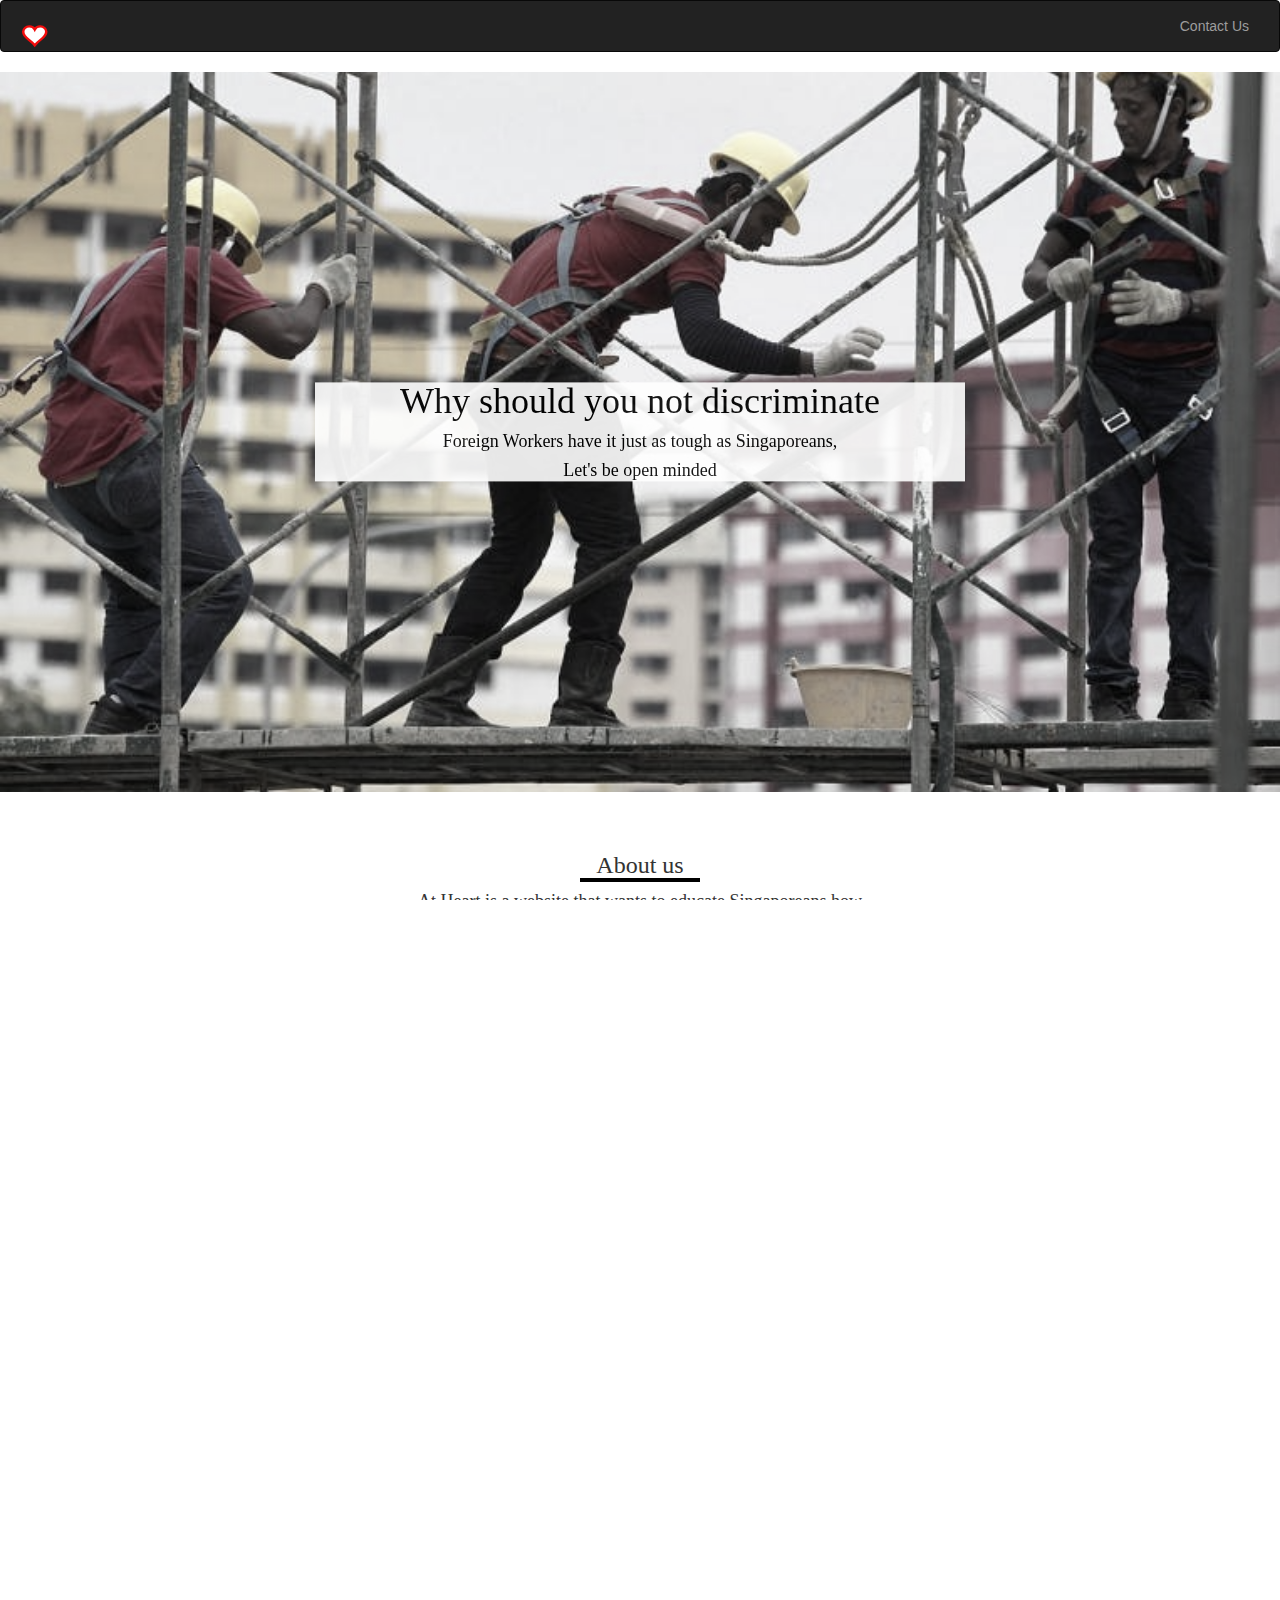
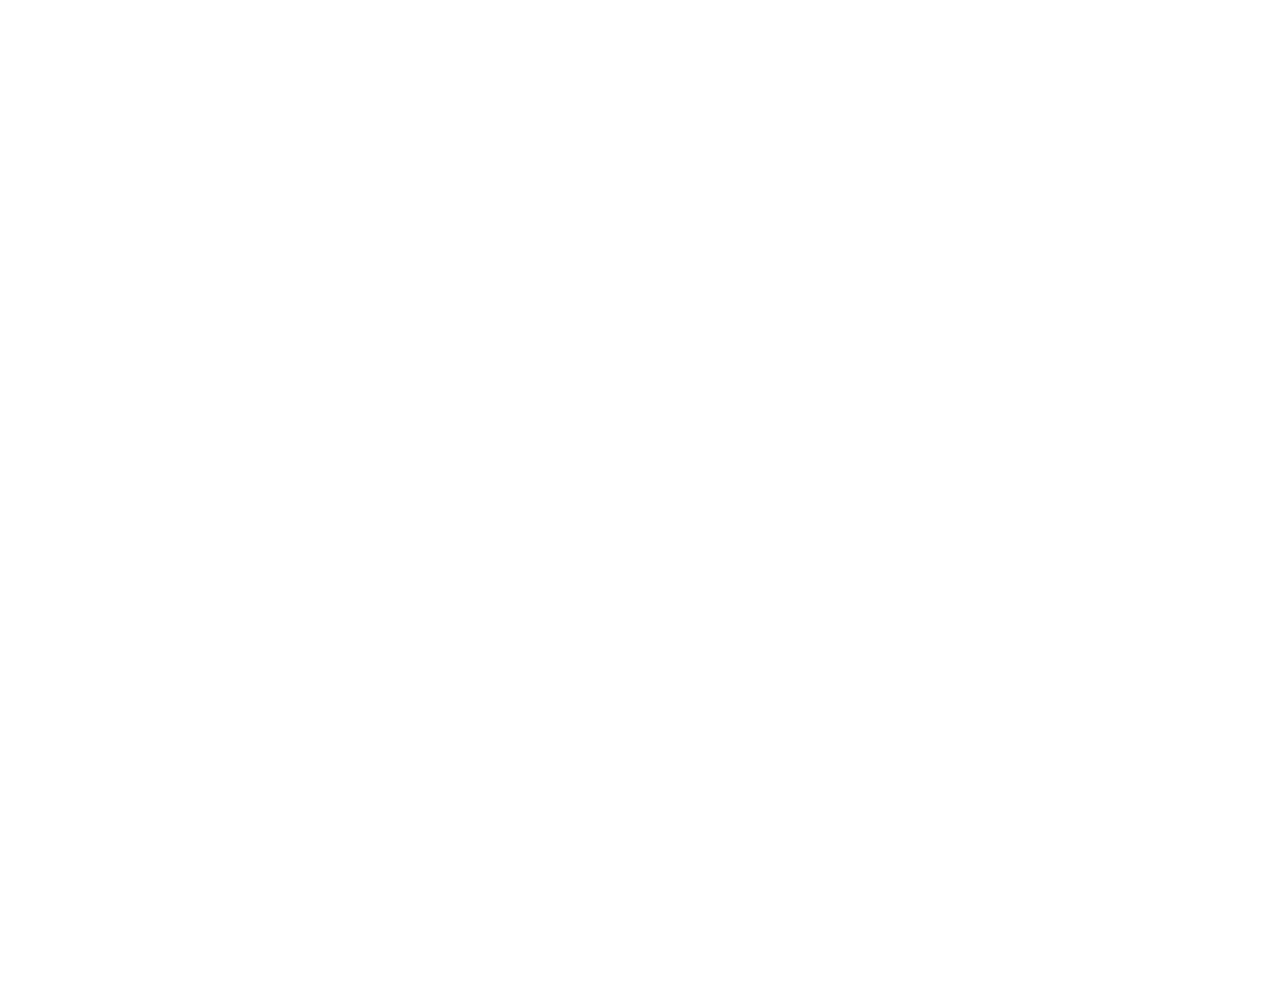
<file: website.html>
<html>

<head>
    <!-- <link rel="icon" type="image/png" href="singapore.png" sizes="16x16" /> -->
    <title>At Heart</title>

    <link rel="stylesheet" href="https://cdnjs.cloudflare.com/ajax/libs/twitter-bootstrap/3.3.7/css/bootstrap.min.css" />
    <link rel="stylesheet" href="https://cdnjs.cloudflare.com/ajax/libs/font-awesome/4.7.0/css/font-awesome.min.css" integrity="sha256-eZrrJcwDc/3uDhsdt61sL2oOBY362qM3lon1gyExkL0="
        crossorigin="anonymous" />
    <!-- <link rel="stylesheet" href="https://owlcarousel2.github.io/OwlCarousel2/demos/basic.html"> -->
    <link rel="stylesheet" href="https://cdnjs.cloudflare.com/ajax/libs/animate.css/3.5.2/animate.min.css" />
    <link rel="stylesheet" href="https://cdnjs.cloudflare.com/ajax/libs/OwlCarousel2/2.2.1/assets/owl.carousel.min.css" />
    <link rel="stylesheet" href="https://cdnjs.cloudflare.com/ajax/libs/OwlCarousel2/2.2.1/assets/owl.theme.default.min.css"
    />
    <link rel="stylesheet" href="style.css">

</head>

<body>
    <nav class="navbar navbar-inverse" id="top">
        <div class="container-fluid ">
            <!-- Brand and toggle get grouped for better mobile display -->
            <div class="navbar-header">
                <button type="button" class="navbar-toggle collapsed " data-toggle="collapse" data-target="#bs-example-navbar-collapse-1"
                    aria-expanded="false">
                    <span class="sr-only">Toggle navigation</span>
                    <span class="icon-bar"></span>
                    <span class="icon-bar"></span>
                    <span class="icon-bar"></span>
                </button>
                <a class="navbar-brand" href="#">
                    <img src="images/heart.svg" width=40 height=50/> </a>
            </div>

            <!-- Collect the nav links, forms, and other content for toggling -->
            <div class="collapse navbar-collapse" id="bs-example-navbar-collapse-1">
                <ul class="nav navbar-nav navbar-right">
                    <li>
                        <a href="#contact us">Contact Us</a>
                    </li>

                </ul>

            </div>
            <!-- /.navbar-collapse -->
        </div>
        <!-- /.container-fluid -->
    </nav>
    <header>

    </header>
    <div class="hero-image ">
        <div class="hero-text">
            <div class="transbox">
                <h1 style="font-family:segoe print;">Why should you not discriminate</h1>
                <h4 style="font-family:segoe script;"> Foreign Workers have it just as tough as Singaporeans, </h4>
                <h4 style="font-family:segoe script;"> Let's be open minded </h4>
            </div>
        </div>
    </div>
    <br/>


    <br/>
    <div >
        <center  class="wow bounceInUp" >
                <h3 style="font-family:'segoe script';" class="border"> About us </h3>
            <h4  style="font-family:Comic Sans MS;">At Heart is a website that wants to educate Singaporeans how </h4>
            <h4 style="font-family:Comic Sans MS;"> foreign workers go about in their lives when they mirgate to</h4>
            <h4  style="font-family:Comic Sans MS;"> Singapore and what they face when they move into this new foreign land.</h4>
        </center>
    </div>
    <br/>
    <br/>



    <!-- <div class="container "> -->

    <div class="row colourpart2" style="padding:20px" >
        <div>
            <center>
                <h3 style="font-family:segoe script;" class="border4">Video</h3>
            </center>
        </div>
        <div class="col-md-5" style="margin-top:100px;">


            <h4 style="font-family:Comic Sans MS; margin-left:50px" class="vcenter">
                This video shows us how migrant workers react when mean comments written by Singaporeans are read out to them. Foreign Workers
                are trying to adapt to the new environment and cultures, we should help them instead of criticizing them
                for being different.
            </h4>
        </div>
        <div class="col-md-5 col-md-offset-1" style="text-align:left">
            <iframe width="560" height="315" src="https://www.youtube.com/embed/YQvsg8SL5Qg" frameborder="0" gesture="media" allow="encrypted-media"
                allowfullscreen></iframe>
        </div>
    </div>
    <!-- </div> -->


    <div class="container">
        <br/>
        <br/>



        <div class="row no-gutters">
            <div class="col-12 col-sm-6 col-md-6">
                <img src="images/graph.jpg" width=550 height=450 />
            </div>


            <div class="col-md-5 col-md-offset-1" style="height:50%">
                <center>
                    <h3 style="font-family:segoe script;" class="border5">Stats</h3>
                    <div class="animated zoomIn">
                        <h4 style="font-family:Comic Sans MS;" class="vcenter">The graph shows the amount Foreign Workers earn and the amount they have to pay as levy. Not much
                            is earned as there are other factors to consider such as having to buy thier daily and essential
                            needs, sending money back to their families back so they can survive. Foreign workers work hard
                            to earn what they can to be able to support themselves and their families.
                        </h4>
                    </div>
                </center>
            </div>
        </div>

    </div>




    <section class="colourpart">
        <h4>
            <b>
                <center>
                    <h3 style="font-family:segoe script;" class="border2">
                        Stories About Foreign Workers </h3>
                </center>

                <center>
                    <p>Click on the pictures to view the article</p>
                </center>
            </b>
        </h4>

        <div class="owl-carousel owl-theme">
            <div class="item">
                <h4>
                    <a href="http://www.channelnewsasia.com/news/singapore/foreign-workers-hailed-for-moving-car-stuck-on-stairs-at-9239198"
                        target="blank">
                        <img src="images/1 car.jpg" width=40 height=300/>
                    </a>
                    <h5 style="font-family:Comic Sans MS;">
                        <center>
                            <p>Foreign Workers helps move a car stuck a Waterway Point</p>
                        </center>
                    </h5>
                </h4>
            </div>
            <div class="item">
                <h4>
                    <a href="http://www.asiaone.com/singapore/spore-kids-bring-cheer-foreign-workers-games-food-and-gifts" target="blank">
                        <img src="images/2  games.jpg" width=40 height=300/>
                    </a>
                    <h5 style="font-family:Comic Sans MS;">
                        <center>
                            <p>Foreign Workers and Locals come together and bond over games</p>
                        </center>
                    </h5>
                </h4>
            </div>
            <div class="item">
                <h4>
                    <a href="https://www.travelfish.org/orientation_detail/singapore/central_region/central_area/downtown_singapore/191" target="blank">
                        <img src="images/3 clean.jpg" width=40 height=300/>
                    </a>
                    <h5 style="font-family:Comic Sans MS;">
                        <center>
                            <p>Helping Singapore's transient workers</p>
                        </center>
                    </h5>
                </h4>
            </div>
            <div class="item">
                <h4>
                    <a href="https://www.allsingaporestuff.com/article/soldiers-didnt-give-seat-put-shame-foreign-worker" target="blank">
                        <img src="images/4 train.jpg" width=40 height=300/>
                    </a>
                    <h5 style="font-family:Comic Sans MS;">
                        <center>
                            <p> Soldiers didnt give up seat, put to shame by Foreign Worker </p>
                        </center>
                    </h5>
                </h4>
            </div>
            <div class="item">
                <h4>
                    <a href="http://www.asiaone.com/singapore/why-migrant-workers-cant-make-sporean-friends?nopaging=1" target="blank">
                        <img src="images/5 friends.jpg" width=40 height=300/>
                    </a>
                    <h5 style="font-family:Comic Sans MS;">
                        <center>
                            <p> Why migrant workers can't make S'porean friends</p>
                        </center>
                    </h5>
                </h4>
            </div>

        </div>
    </section>
    <!-- </div> -->
    <footer>
            <section>
                <div class="container" id="contact us">
                    <div class="row">
                        <div class="col-md-12 text-center">
                            <center>
                                <h3 style="font-family:segoe script;" class="border3">Contact Info</h3>
                            </center>
                            <h r class="header-border" />
                            <p class="contact-info">
                                <h4 style="font-family:Comic Sans MS;"> You can share this website on :</h4>
                            </p>
                        </div>
                    </div>
                </div>
        
                <div class="row">
                    <div class="col-md-12" style="text-align:center">
                        <div >
                            <a href="https://www.facebook.com" target="blank">
                                <i class="fa fa-facebook-official fa-4x" aria-hidden="true"></i>
                            </a>
                            <a href="https://twitter.com/?lang=en" target="blank">
                                <i class="fa fa-twitter-square fa-4x" aria-hidden="true"></i>
                            </a>
                            <a href="https://www.instagram.com" target="blank">
                                <i class="fa fa-instagram fa-4x" aria-hidden="true"></i>
                            </a>
                        </div>
                    </div>
                </div>
            </section>
        </footer>

    <!-- <script src="https://cdnjs.cloudflare.com/ajax/libs/jquery/3.2.1/jquery.min.js"></script> -->
    <script src="https://cdnjs.cloudflare.com/ajax/libs/jquery/3.1.1/jquery.min.js"></script>
    <script src="https://maxcdn.bootstrapcdn.com/bootstrap/3.3.7/js/bootstrap.min.js" integrity="sha384-Tc5IQib027qvyjSMfHjOMaLkfuWVxZxUPnCJA7l2mCWNIpG9mGCD8wGNIcPD7Txa"
    crossorigin="anonymous"></script>
    <script src="https://cdnjs.cloudflare.com/ajax/libs/wow/1.1.2/wow.min.js"></script>
    <!-- <script src="assets/js/smoothscroll.js"></script> -->
\
    <script src="https://cdnjs.cloudflare.com/ajax/libs/OwlCarousel2/2.2.1/owl.carousel.js"></script>
    
    <!-- Latest compiled and minified JavaScript -->
  
    
    <script>
         new WOW().init(); 
        $('.owl-carousel').owlCarousel({
            loop: true,
            margin: 10,
            nav: true,
            responsive: {
                0: {
                    items: 1
                },
                600: {
                    items: 3
                },
                1000: {
                    items: 3
                }
            }
        })
    </script>

</body>



</html>
</file>
<file: style.css>
html, body {
    max-width: 100%;
    overflow-x: hidden;
}
body {
    height: 100%;
}

/* The hero image */
.hero-image {
    /* The image used */
    background-image: url("images/w.jpg");

    /* Set a specific height */
    height: 80%;

    /* Position and center the image to scale nicely on all screens */
    background-position: center;
    background-repeat: no-repeat;
    background-size: cover;
    position: relative;

    -webkit-filter: grayscale(75%);
    filter: grayscale(75%);
}

/* Place text in the middle of the image */
.hero-text {
    text-align: center;
    position: absolute;
    top: 50%;
    left: 50%;
    transform: translate(-50%, -50%);
    color: black;
   
}

.colourpart {
background-color:#EAFCFF;
}

.colourpart2{
background-color:#E8FFDB
}


.fa{
    font-size: 4em; 

}
.vcenter {
   height:50%;
   margin:auto;
   position: absolute;
   top:0;left:0;bottom:0;right:0
}

.border{
    border-bottom: 4px solid black;
    width: 120px

}
.border2{
    border-bottom: 4px solid black;
    width: 400px

}
.border3{
    border-bottom: 4px solid black;
    width: 180px

}

.border4{
    border-bottom: 4px solid black;
    width: 90px

}

.border5{
    border-bottom: 4px solid black;
    width: 90px

}

div.transbox {
    margin: 30px;
    background-color: #ffffff;
    opacity: 0.9;
    filter: alpha(opacity=100); /* For IE8 and earlier */
    width: 650px;
  }
  
  div.transbox p {
    margin: 5%;
    font-weight: bold;
    color: #000000;
  }
</file>
